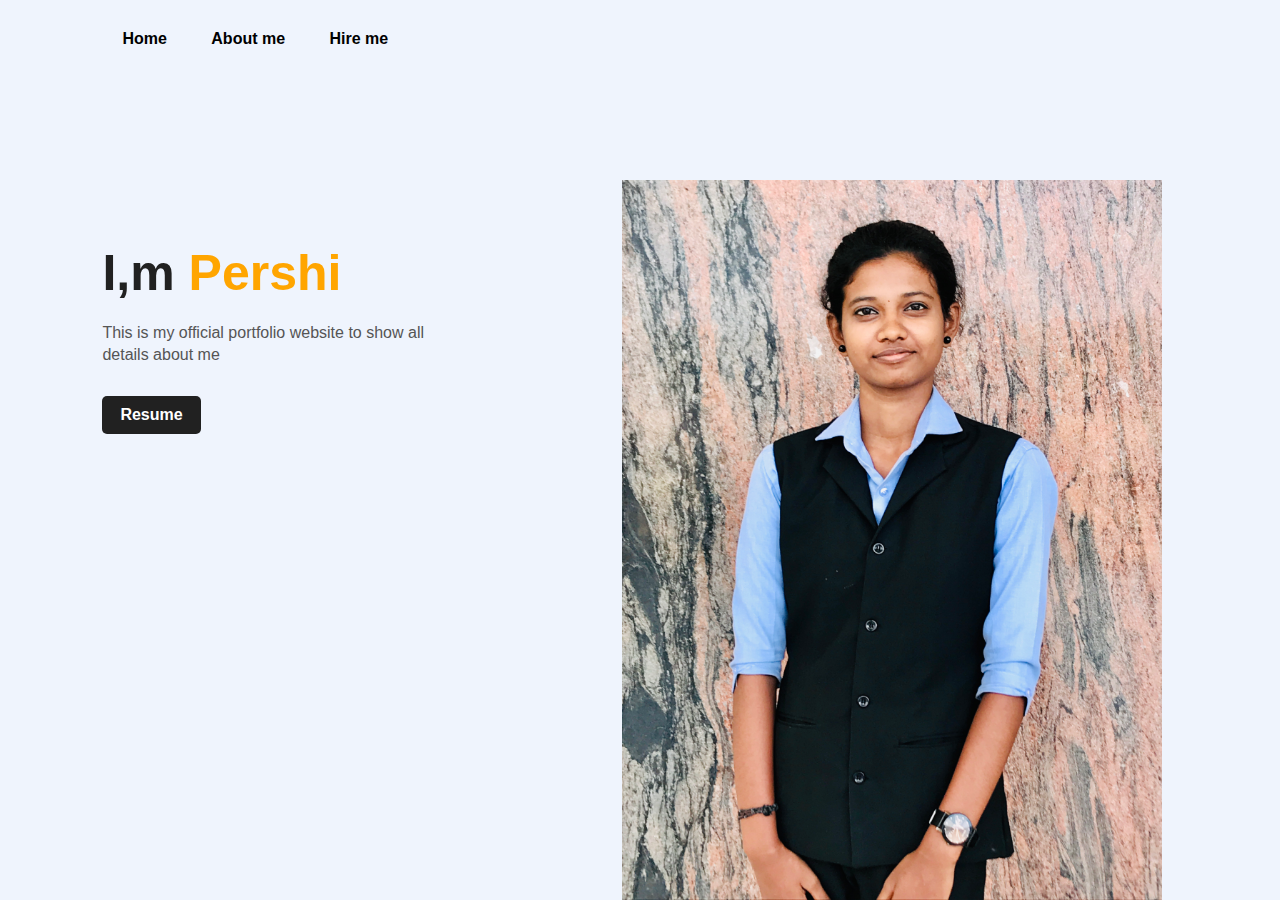
<file: index.html>
<!DOCTYPE html>
<html lang="en">
<head>
    <meta charset="UTF-8">
    <meta http-equiv="X-UA-Compatible" content="IE=edge">
    <meta name="viewport" content="width=device-width, initial-scale=1.0">
    <title>personal portfolio website</title>
    <link rel="stylesheet" href="style.css">
</head>
<body>
    <div class="hero">
        <nav>
            
            <ul>
                <li><a href="index.html">Home</a></li>
                <li><a href="about me.html">About me</a></li>
                <li><a href="hire.html">Hire me</a></li>
            </ul>
        </nav>
        <div class="detel">
            <h1> I,m <span>Pershi</span></h1>
            <p >This is my official portfolio website to show all<br>
                 details about me </p>
                 
            <a href="sample1 copy.html" >Resume</a>   
        </div>
    </div>
    <div class="images">
        <img src="img/IMG_4812.jpg" class="shape">
        <img src="img/IMG_4813.jpg" class="girl">
    </div>
   <!-- about me-->
   </div>
</body>
</html>
</file>
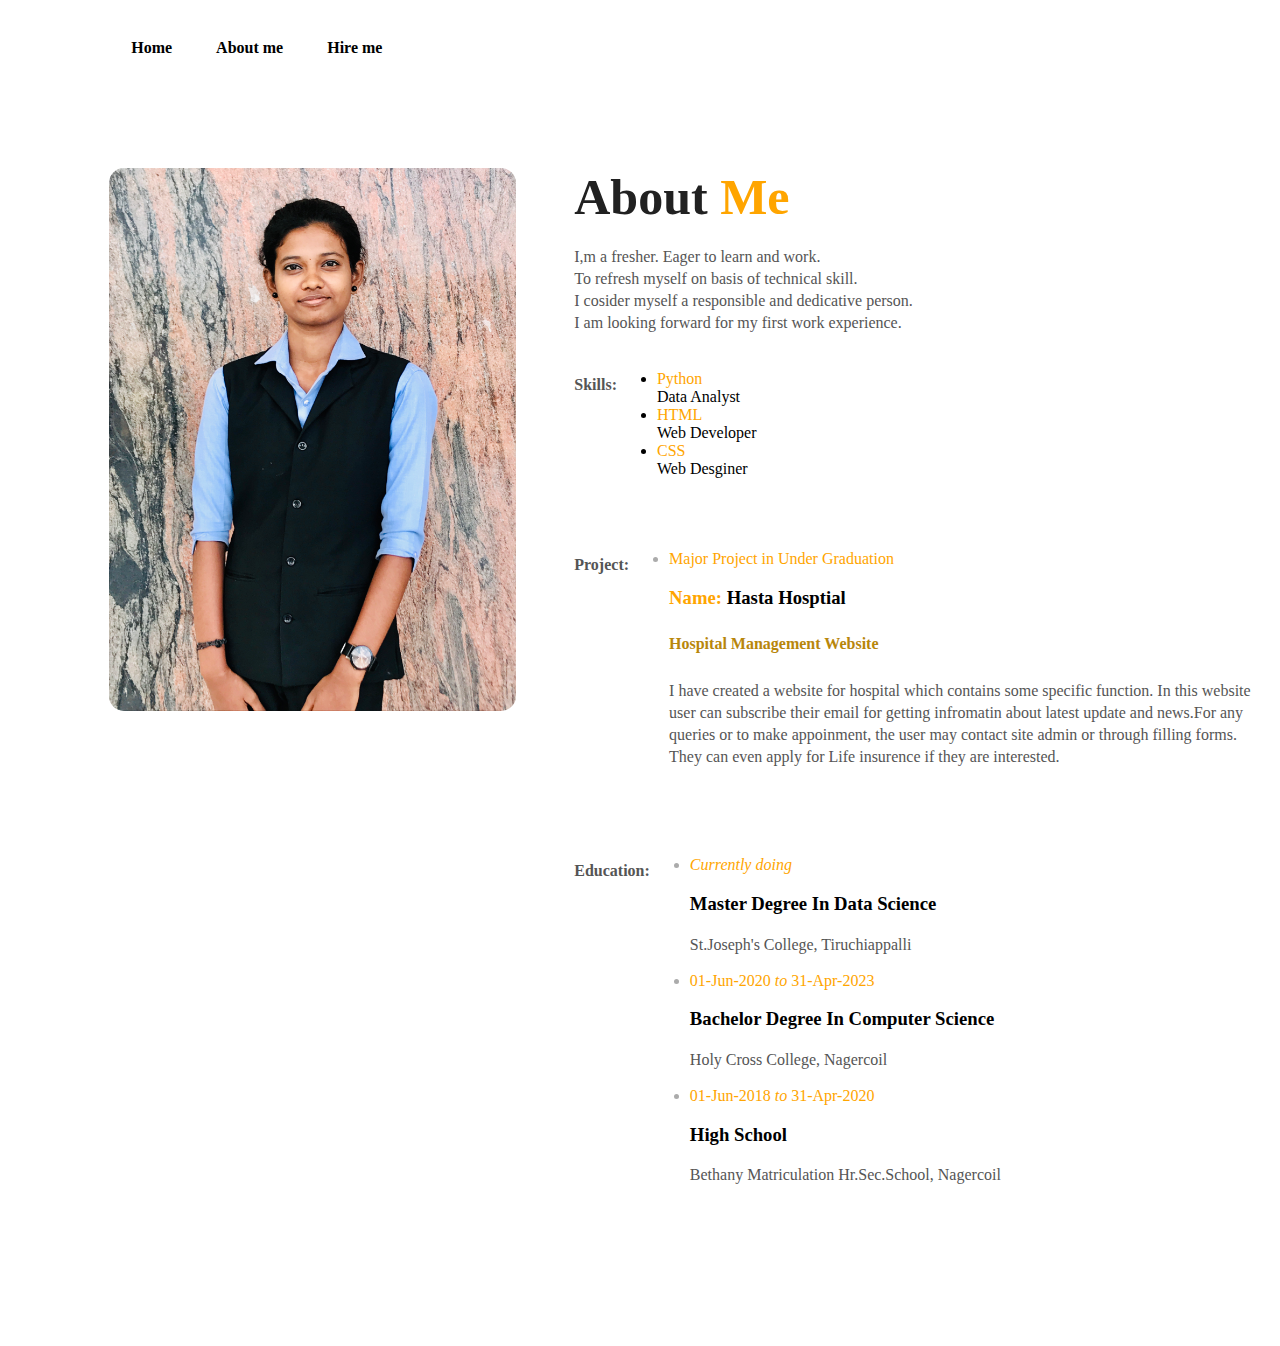
<file: about me.html>
<!DOCTYPE html>
<html lang="en">
<head>
    <meta charset="UTF-8">
    <meta name="viewport" content="width=device-width, initial-scale=1.0">
    <title>about me</title>
    <link rel="stylesheet" href="about.css">
</head>
<body>
    <div class="hero">
        <nav>
            
            <ul>
                <li><a href="index.html">Home</a></li>
                <li><a href="about me.html">About me</a></li>
                <li><a href="hire.html">Hire me</a></li>
            </ul>
        </nav>
    </div>
    <div class="aboutme">
        <div class="container">
            <div class="row">
                <div class="aboutme-col-1">
                    <img src="img/IMG_4813.jpg">
                </div>
                <div class="aboutme-col-2">
                    <h1>About <span>Me</span></h1>
                    <p>I,m a fresher. Eager to learn and work.<br>
                        To refresh myself on basis of technical skill. <br>I cosider myself a responsible and dedicative person.<br>
                        I am looking forward for my first work experience.</p>
                        <div class="tab-titles">
                            <p class="tab-links">Skills: </p>
                            <ul>
                                <li><span>Python</span><br>Data Analyst</li>   
                                <li><span>HTML</span><br>Web Developer</li> 
                                <li><span>CSS</span><br>Web Desginer</li>
                            
                        </div>
                        <div class="tab-contents">
                            <p class="tab-links">Project: </p>
                            <ul><li>
                                <span>Major Project in Under Graduation</span>
                                <h3 style="font-weight: bold;color: #000;"><span>Name: </span>Hasta Hosptial</h3>
                                
                                <h5 style="font-size: medium; color: darkgoldenrod;">Hospital Management Website</h5>
                                <p>I have created a website for hospital which contains some specific function. In this website user can subscribe their email for getting infromatin about latest update and news.For any queries or to make appoinment, the user may contact site admin or through filling forms. They can even apply for Life insurence if they are interested. </p> 
                                </li>  
                            </ul>
                        </div>
                        <div class="tab-ep">
                            <p class="tab-links">Education:   </p>
                        
                            <ul><li>
                                <span><i>Currently doing</i></span>
                                <h3>Master Degree In Data Science</h3>
                                <p>St.Joseph's College, Tiruchiappalli</p></li>
                           
                       
                
                                <li><span>01-Jun-2020 <i>to</i> 31-Apr-2023</span>
                                <h3>Bachelor Degree In Computer Science</h3>
                                <p>Holy Cross College, Nagercoil</p></li>
                            
                       
                       
                            
                                <li><span>01-Jun-2018 <i>to</i> 31-Apr-2020</span>
                                <h3>High School</h3>
                                <p>Bethany Matriculation Hr.Sec.School, Nagercoil</p></li>
                            
                        
                    </div>
                </div>
            </div>
                        </div>

                            
                </div>
            </div>
        </div>
       </div>
    </div>
</body>
</html>
</file>
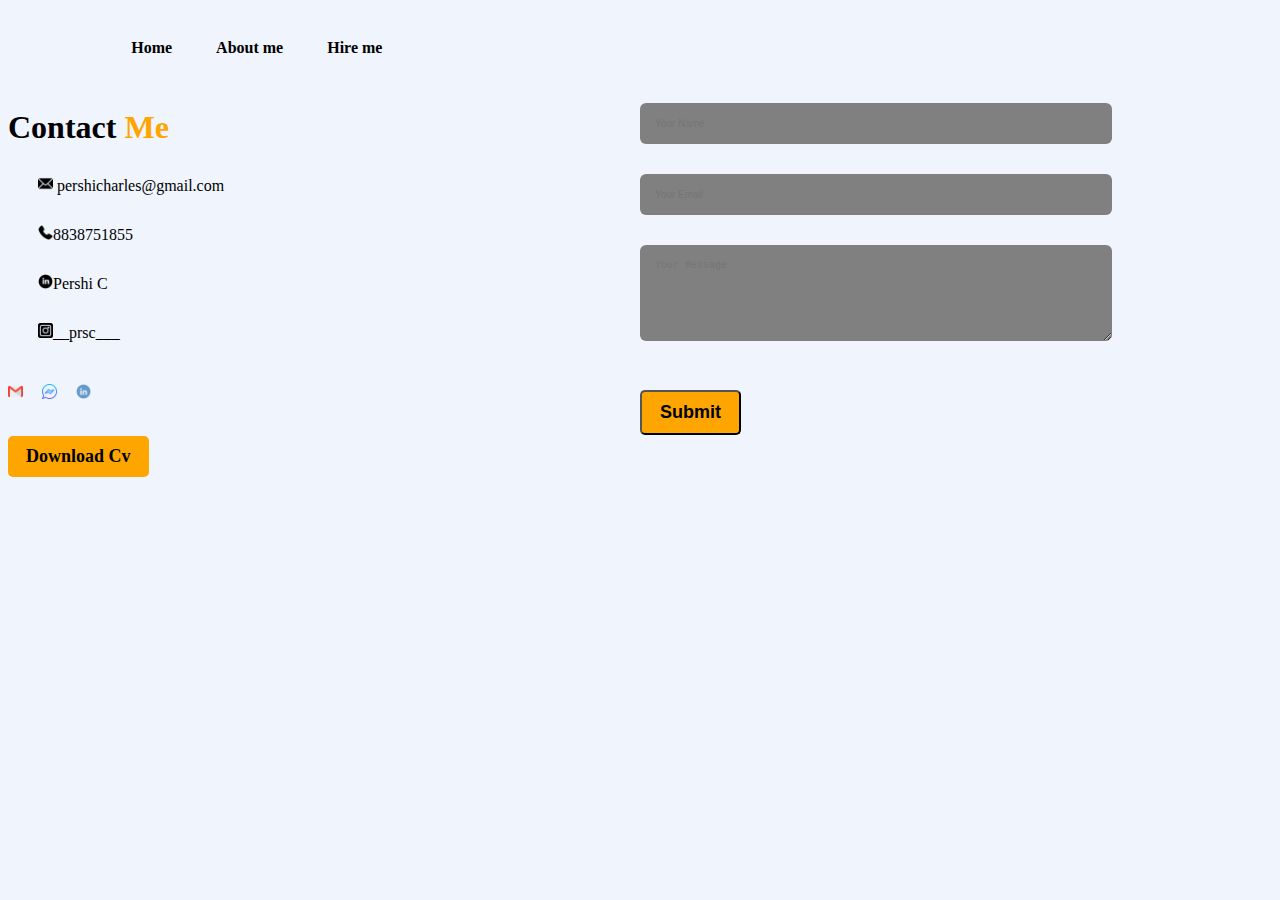
<file: hire.html>
<!DOCTYPE html>
<html lang="en">
<head>
    <meta charset="UTF-8">
    <meta name="viewport" content="width=device-width, initial-scale=1.0">
    <title>Hire me</title>
    <link rel="stylesheet" href="about.css">
    <link rel="icon" href="https://fontawesome.com/icons" type="image/x-icon"/>
</head>
<body  style=" background: #eff4fd;">
    <div class="hero">
        <nav>
            <ul>
                <li><a href="index.html">Home</a></li>
                <li><a href="about me.html">About me</a></li>
                <li><a href="hire.html">Hire me</a></li>
            </ul>
        </nav>
        <div id="contact">
            <div class="container">
                <div class="row">
                    <div class="contact-left">
                        <h1 class="sub-title">Contact<span> Me</span></h1>
                        <p><img src="img/mail.png"></i> <a href="mailto:pershicharles@gmail.com">pershicharles@gmail.com</a></p>
                        <p><img src="img/phone-call.png"><a href="https://wa.me/+918838751855"></i>8838751855</a></p>
                        <p><img src="img/social.png"></i><a href="https://www.linkedin.com/in/c-pershi-a393a8277">Pershi C</a></p>
                        <p><img src="img/instagram.png"></i><a href="https://www.instagram.com/__prsc___?igsh=a3ZkYzR4bmp1aDZy">__prsc___</a></p>
                        <div class="social-icons">
                            <a href="mailto:pershicharles@gmail.com"><img src="img/gmail.png"></a>
                            <a href="https://www.instagram.com/__prsc___?igsh=a3ZkYzR4bmp1aDZy"><img src="img/messenger.png" ></a>
                            <a href="https://www.linkedin.com/in/c-pershi-a393a8277"><img src="img/social copy.png"></a>
                        </div>
                        <a href="final resume.pdf"  download class="btn btn2"> Download Cv</a>
                    </div>
                    <div class="contact-right">
                        <form>
                            <input type="text" name="Name" placeholder="Your Name" required>
                            <input type="email" name="email" placeholder="Your Email" required>
                            <textarea name="Message" rows="6" placeholder="Your Message"></textarea>
                            <button type="submit" class="btn btn2">Submit</button>
                        </form>
                    </div>
                    <br>
                </div>
            </div>
        </div>
        <div class="container">
            <div class="mapping">
                <iframe src="https://www.google.com/maps/embed?pb=!1m14!1m8!1m3!1d31351.747205087915!2d78.6645165!3d10.8137301!3m2!1i1024!2i768!4f13.1!3m3!1m2!1s0x3baaf5892b5ed461%3A0x23992c5c469ac168!2sSt.%20Joseph&#39;s%20College%20(Autonomous)%2C%20Tiruchirappalli%20-%20620%20002.!5e0!3m2!1sen!2sin!4v1708065581883!5m2!1sen!2sin" width="600" height="450" style="border:0;" allowfullscreen="" loading="lazy" referrerpolicy="no-referrer-when-downgrade"></iframe>
            </div>
        </div>
</body>
</html>
</file>
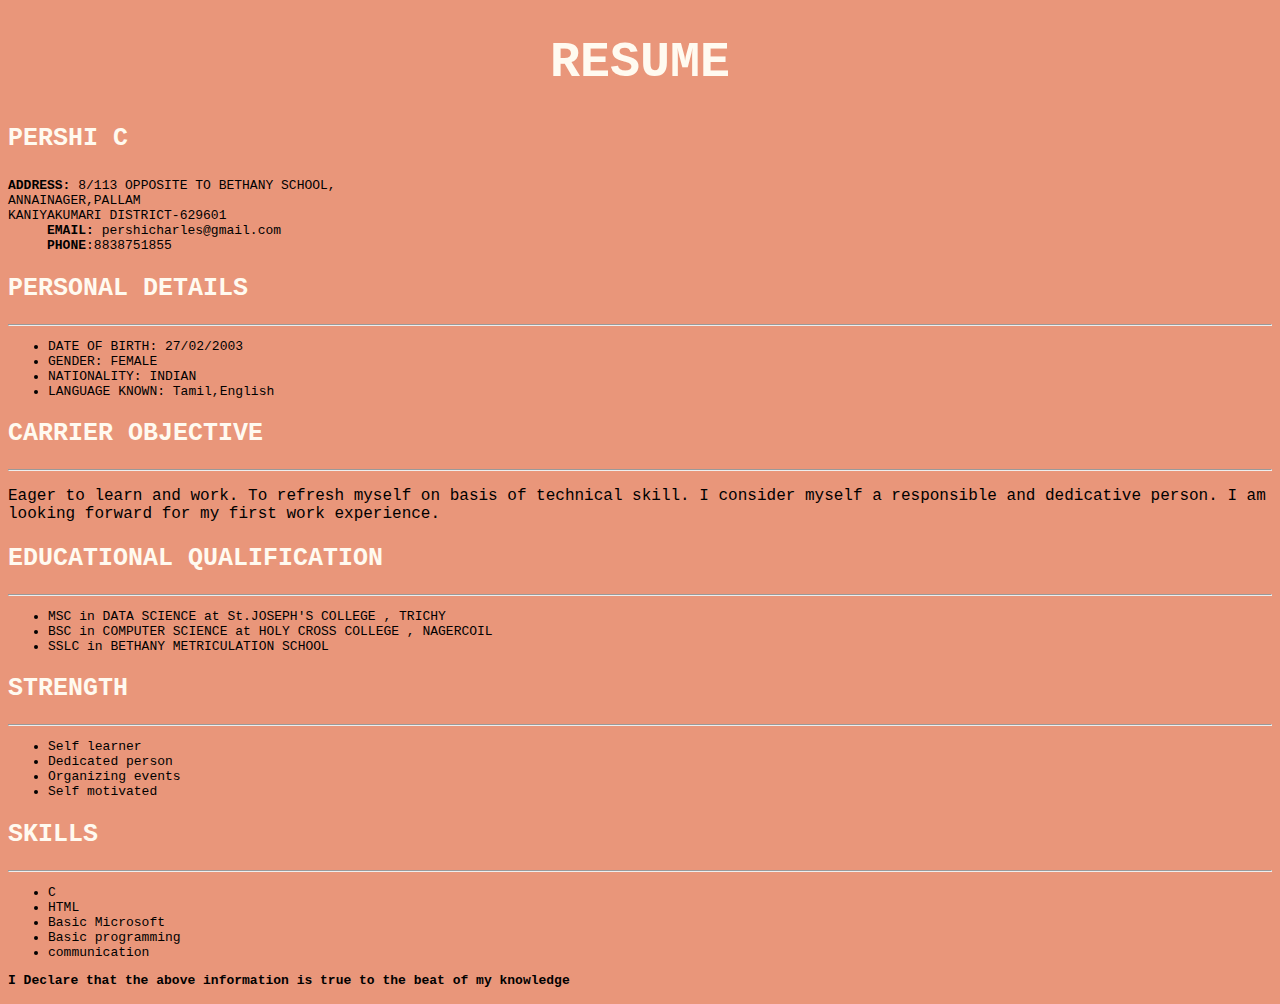
<file: sample1 copy.html>
<!DOCTYPE HTML>
<html lang="English">
<HEAD>
<meta charset="UTF-8">
<TITLE>PROFILE</TITLE>
</HEAD>
<BODY style="background-color:darksalmon; "><KBD>
<H1 style="text-align: center;font-size: 50px; color:floralwhite;"> RESUME </H1>
<H3 style="font-size: 25px; color:floralwhite;";><B>PERSHI C</B></H3>
<PRE><B>ADDRESS:</B> 8/113 OPPOSITE TO BETHANY SCHOOL,<BR>ANNAINAGER,PALLAM<BR>KANIYAKUMARI DISTRICT-629601
     <B>EMAIL:</B> pershicharles@gmail.com
     <B>PHONE</B>:8838751855
</PRE>

      <H2 style="font-size: 25px; color:floralwhite;" >PERSONAL DETAILS</H2>
      <hr>
      <ul>
            <li>DATE OF BIRTH: 27/02/2003</li>
            <li>GENDER: FEMALE </li>
            <li>NATIONALITY: INDIAN</li>
            <li>LANGUAGE KNOWN: Tamil,English
     </ul>
       
     <h2 style="font-size: 25px; color:floralwhite;">CARRIER OBJECTIVE</h2>
     <hr>
     <p style="font-size: 16px;">Eager to learn and work.
      To refresh myself on basis of technical skill.
      I consider myself a responsible and dedicative person.
      I am looking forward for my first work
      experience.</p>
     


     <h2 style="font-size: 25px; color:floralwhite;">EDUCATIONAL QUALIFICATION</h2>
     <hr>
     <ul> 
          <li>MSC in DATA SCIENCE at St.JOSEPH'S COLLEGE , TRICHY</li>             
          <li>BSC in COMPUTER SCIENCE at HOLY CROSS COLLEGE , NAGERCOIL</li>
          <li> SSLC in BETHANY METRICULATION SCHOOL</li>
     </ul>

     <h2 style="font-size: 25px; color:floralwhite;">STRENGTH</h2>
     <hr>
     <ul>
        <li>Self learner</li>
        <li>Dedicated person</li>
        <li>Organizing events</li>
        <li> Self motivated</li>
     </ul>


     <h2 style="font-size: 25px; color:floralwhite;">SKILLS</h2>
     <hr>
     <ul>
        <li>C</LI>
        <li>HTML </li>
        <li>Basic Microsoft</li>
        <li>Basic programming</li>
        <li>communication</li>
     </ul>


     <p><b> I Declare that the above information is true to the beat of my knowledge</b></p>
</file>
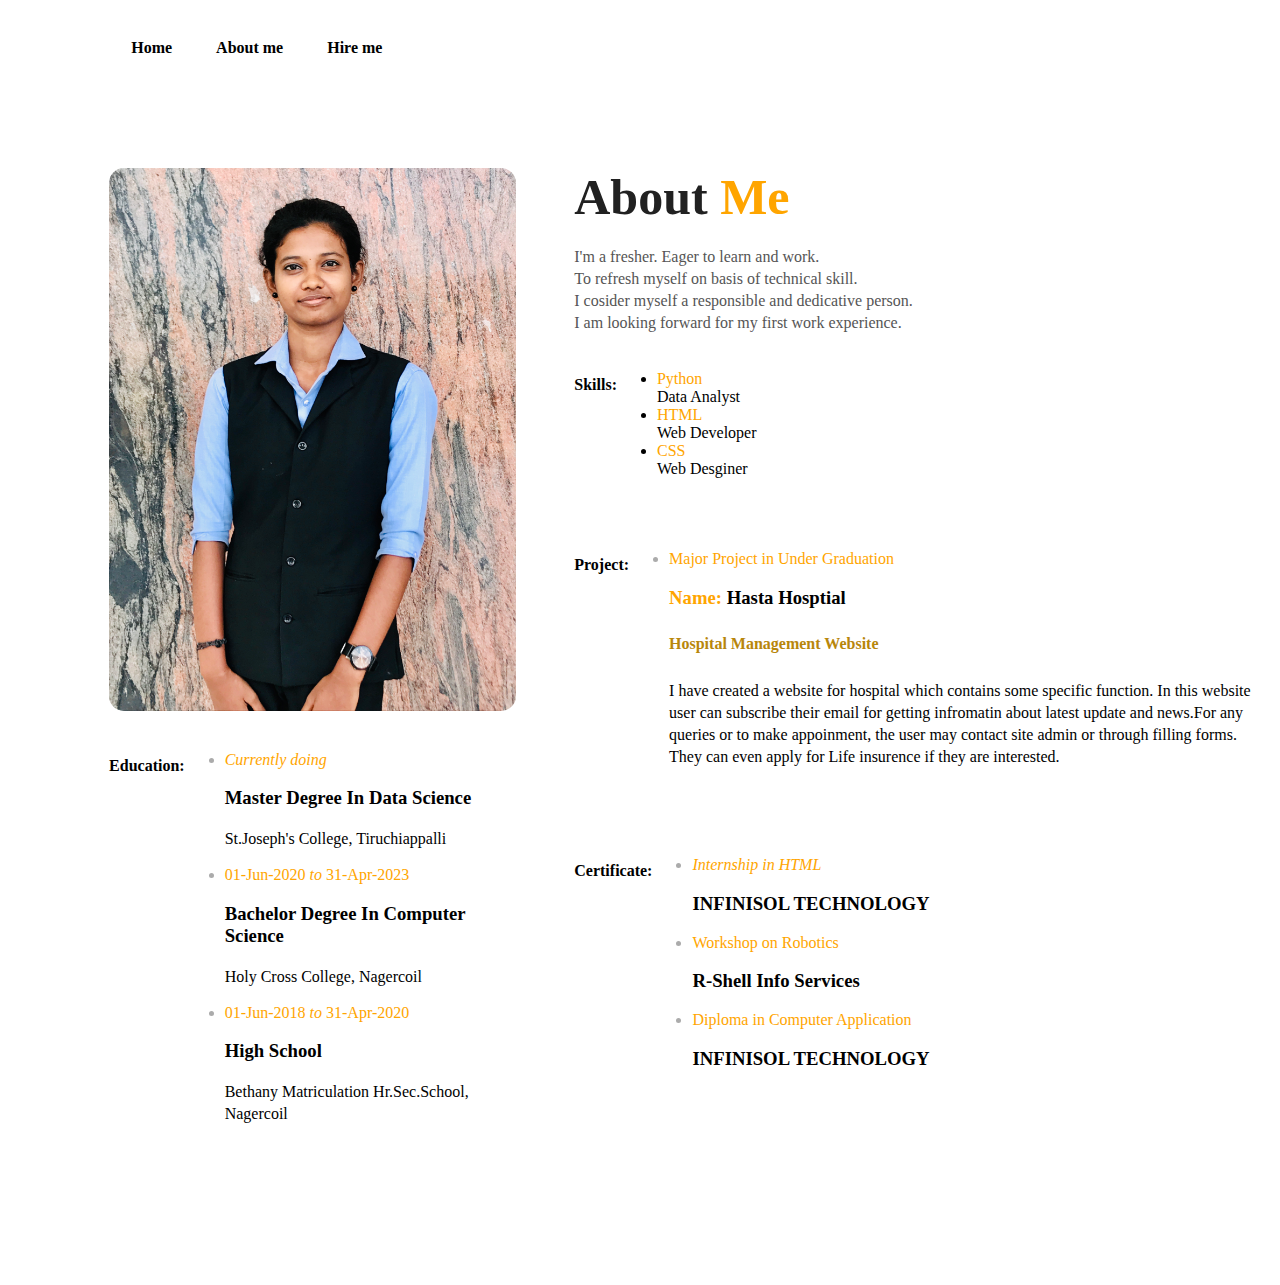
<file: profile/about me.html>
<!DOCTYPE html>
<html lang="en">
<head>
    <meta charset="UTF-8">
    <meta name="viewport" content="width=device-width, initial-scale=1.0">
    <title>about me</title>
    <link rel="stylesheet" href="about.css">
</head>
<body>
    <div class="hero">
        <nav>
            
            <ul>
                <li><a href="index.html">Home</a></li>
                <li><a href="about me.html">About me</a></li>
                <li><a href="hire.html">Hire me</a></li>
            </ul>
        </nav>
    </div>
    <div class="aboutme">
        <div class="container">
            <div class="row">
                <div class="aboutme-col-1">
                    <img src="img/IMG_4813.jpg">
                    <div class="tab-ep">
                        <p class="tab-links">Education:   </p>
                    
                        <ul><li>
                            <span><i>Currently doing</i></span>
                            <h3>Master Degree In Data Science</h3>
                            <p>St.Joseph's College, Tiruchiappalli</p></li>
                       
                   
            
                            <li><span>01-Jun-2020 <i>to</i> 31-Apr-2023</span>
                            <h3>Bachelor Degree In Computer Science</h3>
                            <p>Holy Cross College, Nagercoil</p></li>
                        
                   
                   
                        
                            <li><span>01-Jun-2018 <i>to</i> 31-Apr-2020</span>
                            <h3>High School</h3>
                            <p>Bethany Matriculation Hr.Sec.School, Nagercoil</p></li>
                         </ul>
                     </div>       
                </div>
                <div class="aboutme-col-2">
                    <h1>About <span>Me</span></h1>
                    <p>I'm a fresher. Eager to learn and work.<br>
                        To refresh myself on basis of technical skill. <br>I cosider myself a responsible and dedicative person.<br>
                        I am looking forward for my first work experience.</p>
                        <div class="tab-titles">
                            <p class="tab-links">Skills: </p>
                            <ul>
                                <li><span>Python</span><br>Data Analyst</li>   
                                <li><span>HTML</span><br>Web Developer</li> 
                                <li><span>CSS</span><br>Web Desginer</li>
                            
                        </div>
                        <div class="tab-contents">
                            <p class="tab-links">Project: </p>
                            <ul><li>
                                <span>Major Project in Under Graduation</span>
                                <h3 style="font-weight: bold;color: #000;"><span>Name: </span>Hasta Hosptial</h3>
                                
                                <h5 style="font-size: medium; color: darkgoldenrod;">Hospital Management Website</h5>
                                <p>I have created a website for hospital which contains some specific function. In this website user can subscribe their email for getting infromatin about latest update and news.For any queries or to make appoinment, the user may contact site admin or through filling forms. They can even apply for Life insurence if they are interested. </p> 
                                </li>  
                            </ul>
                        </div>
                        <div class="tab-ep">
                            <p class="tab-links">Certificate:  </p>
                        
                            <ul><li>
                                <span><i>Internship in HTML</i></span>
                                <h3>INFINISOL TECHNOLOGY</h3></li>
                           
                       
                
                                <li><span>Workshop on Robotics</span>
                                <h3>R-Shell Info Services</h3></li>
                            
                       
                       
                            
                                <li><span>Diploma in Computer Application</span>
                                <h3>INFINISOL TECHNOLOGY</h3></li>
                            
                        </ul>
                         </div>       
                    </div>
                </div>
            </div>
                        </div>

                            
                </div>
            </div>
        </div>
       </div>
    </div>
</body>
</html>
</file>
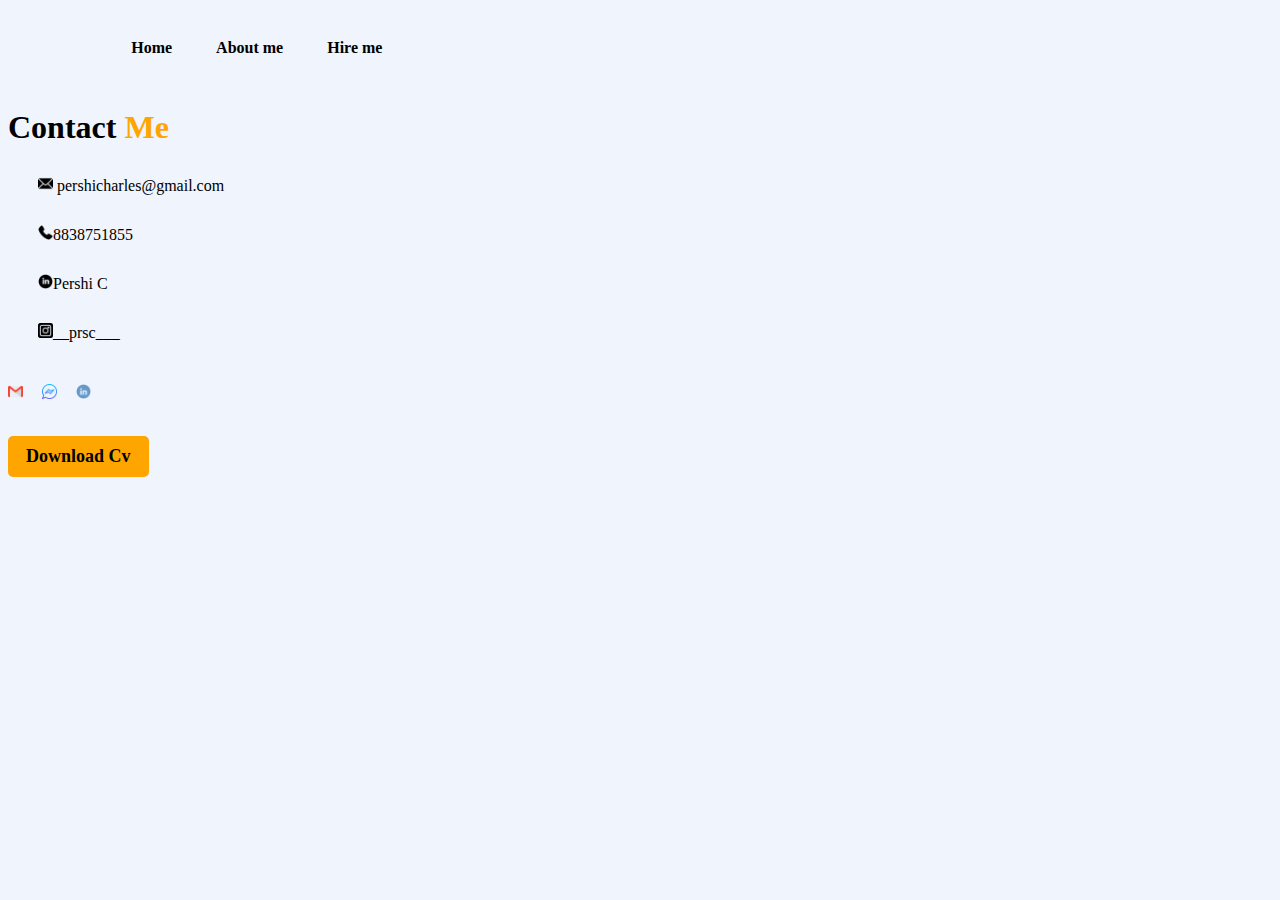
<file: profile/hire.html>
<!DOCTYPE html>
<html lang="en">
<head>
    <meta charset="UTF-8">
    <meta name="viewport" content="width=device-width, initial-scale=1.0">
    <title>Hire me</title>
    <link rel="stylesheet" href="about.css">
    <link rel="icon" href="https://fontawesome.com/icons" type="image/x-icon"/>
</head>
<body  style=" background: #eff4fd;">
    <div class="hero">
        <nav>
            <ul>
                <li><a href="index.html">Home</a></li>
                <li><a href="about me.html">About me</a></li>
                <li><a href="hire.html">Hire me</a></li>
            </ul>
        </nav>
        <div id="contact">
            <div class="container">
                <div class="row">
                    <div class="contact-left">
                        <h1 class="sub-title">Contact<span> Me</span></h1>
                        <p><img src="img/mail.png"></i> <a href="mailto:pershicharles@gmail.com">pershicharles@gmail.com</a></p>
                        <p><img src="img/phone-call.png"><a href="https://wa.me/+918838751855"></i>8838751855</a></p>
                        <p><img src="img/social.png"></i><a href="https://www.linkedin.com/in/c-pershi-a393a8277">Pershi C</a></p>
                        <p><img src="img/instagram.png"></i><a href="https://www.instagram.com/__prsc___?igsh=a3ZkYzR4bmp1aDZy">__prsc___</a></p>
                        <div class="social-icons">
                            <a href="mailto:pershicharles@gmail.com"><img src="img/gmail.png"></a>
                            <a href="https://www.instagram.com/__prsc___?igsh=a3ZkYzR4bmp1aDZy"><img src="img/messenger.png" ></a>
                            <a href="https://www.linkedin.com/in/c-pershi-a393a8277"><img src="img/social copy.png"></a>
                        </div>
                        <a href="Pershi c.pdf"  download class="btn btn2"> Download Cv</a>
                    </div>
                    <br>
                </div>
            </div>
        </div>
        <div class="container">
            <div class="mapping">
                <iframe src="https://www.google.com/maps/embed?pb=!1m14!1m8!1m3!1d31351.747205087915!2d78.6645165!3d10.8137301!3m2!1i1024!2i768!4f13.1!3m3!1m2!1s0x3baaf5892b5ed461%3A0x23992c5c469ac168!2sSt.%20Joseph&#39;s%20College%20(Autonomous)%2C%20Tiruchirappalli%20-%20620%20002.!5e0!3m2!1sen!2sin!4v1708065581883!5m2!1sen!2sin" width="600" height="450" style="border:0;" allowfullscreen="" loading="lazy" referrerpolicy="no-referrer-when-downgrade"></iframe>
            </div>
        </div>
</body>
</html>
</file>
<file: style.css>
*{
    margin: 0;
    padding: 0;
    font-family: sans-serif;
}
.hero{
    position: fixed;
    width: 100%;
    height: 100vh;
    background: #eff4fd;

}
nav{
    display: flex;
    width: 84%;
    margin: auto;
    padding: 20px 0;
    align-items: center;
    justify-content: space-between;
}
nav ul li{
    display:inline-block;
     list-style: none;
     margin: 10px 20px;
}
nav ul li a{
    text-decoration: none;
    color: #000;
    font-weight: bold;
}
nav ul li a:hover{
    color:red
}
.detel{
    margin-left: 8%;
    margin-top: 13%;

}
.detel h1{
    font-size: 50px;
    color: #212121;
    margin-bottom: 20px;
}
span{
    color: orange;
}
.detel p{
    color: #555;
    line-height: 22px;
}
.detel a{
    background: #212121;
    padding: 10px 18px;
    text-decoration: none;
    font-weight: bold;
    color:#fff;
    display: inline-block;
    margin: 30px 0;
    border-radius: 5px;
}
.images{
    width: 45%;
    height: 80%;
    position: absolute;
    bottom: 0;
    right: 100px;
}
.images img{
    height: 100%;
    position: absolute;
    left: 50%;
    bottom: 0;
    transform: translateX(-50%);
    transition: bottom 1s left 1s;
}
.images:hover .shape{
    bottom: 40px;
}
.images:hover .girl{
    left: 45%;
}
</file>
<file: about.css>
.hero{
    position: relative;
    width: 100%;
    height: 2%;

}
nav{
    display: flex;
    width: 90%;
    height: 70%;
    margin: auto;
    padding: 5px 0;
    align-items: center;
    
    justify-content: space-between;
}
nav ul li{
    display:inline-block;
     list-style: none;
     margin: 10px 20px;
}
nav ul li a{
    text-decoration: none;
    color: #000;
    font-weight: bold;
}
.aboutme{
    margin-left: 8%;
    margin-top: 0;
    padding: 80px 0;
    color: #ababab;
    
}
.aboutme h1{
    font-size: 50px;
    margin-top: 0;
    color: #212121;
    margin-bottom: 20px;
}
.aboutme img{
    margin-top: 0;
}
span{
    color: orange;
}
.aboutme p{
    color: #555;
    line-height: 22px;
    font-family:Georgia, 'Times New Roman', Times, serif;
}
.row{
    display: flex;
    justify-content: space-between;
    flex-wrap: wrap;
}
.aboutme-col-1{
    flex-basis: 35%;
}
.aboutme-col-1 img{
    width: 100%;
    border-radius: 15px;
}
.aboutme-col-2{
    flex-basis: 60%;
}
.tab-titles{
    display: flex;
    margin: 20px 0 40px;
}
.tab-titles li{
    color: black;
}
.tab-contents{
    display: flex;
    margin: 20px 0 40px;
}
.tab-ep{
    display: flex;
    margin: 20px 0 40px;
    padding: 0;
}
.tab-links{
    display: flex;
    margin: 20px 0 40px;
    color: black;
    font-weight: 600;
}
.tab-links ul{
    color: black;
}
.tab-ep h3{
    color: black;
}
.contact-left{
    flex-basis: 35%;
}
.contact-right{
    flex-basis: 35%;
}
.contact-left p{
    margin: 30px;
}
.contact-left img{
    width: 15px;
    height:15px;
}
.contact-left p i{
    color:orange;
    margin-right: 15px;
    font-size: 25px;
}
.contact-left a{
    
    text-decoration: none;
    color:black;
    font-weight:lighter;
}
.social-icons{
    margin-top: 30px;
}
.social-icons a{
    text-decoration: none;
    font-size: 30px;
    margin-right: 15px;
    color: #ababab;
    display: inline-block;
    transition: transform 0.5s;
}
.social-icons a:hover{
    color: #ff004f;
    transform: translateY(-5px);

}
.btn.btn2{
    display: inline-block;
    background: orange;
    text-decoration: none;
    color: #000;
    font-weight: bold;
    font-size: large;
    padding: 10px 18px;
    margin: 30px 0;
    border-radius: 5px;
}
.contact-right form{
    width: 100%;
}
form input, form textarea{
    width: 100%;
    border: 0;
    outline: none;
    background:grey;
    padding: 15px;
    margin: 15px 0;
    color:black;
    font-size: 10px;
    border-radius: 6px;
}
form .btn2{
    padding: 14px 60px;
    font-size: 18px;
    margin-top: 20px;
    cursor: pointer;
}
.mapping iframe{
    width: 1370px;
    height:265px;
    border:0; 
    
   
}
</file>
<file: profile/about.css>
.hero{
    position: relative;
    width: 100%;
    height: 2%;

}
nav{
    display: flex;
    width: 90%;
    height: 70%;
    margin: auto;
    padding: 5px 0;
    align-items: center;
    
    justify-content: space-between;
}
nav ul li{
    display:inline-block;
     list-style: none;
     margin: 10px 20px;
}
nav ul li a{
    text-decoration: none;
    color: #000;
    font-weight: bold;
}
.aboutme{
    margin-left: 8%;
    margin-top: 0;
    padding: 80px 0;
    color: #ababab;
    
}
.aboutme h1{
    font-size: 50px;
    margin-top: 0;
    color: #212121;
    margin-bottom: 20px;
}
.aboutme img{
    margin-top: 0;
}
span{
    color: orange;
}
.aboutme p{
    color: #555;
    line-height: 22px;
    font-family:Georgia, 'Times New Roman', Times, serif;
}
.row{
    display: flex;
    justify-content: space-between;
    flex-wrap: wrap;
}
.aboutme-col-1{
    flex-basis: 35%;
}
.aboutme-col-1 img{
    width: 100%;
    border-radius: 15px;
}
.aboutme-col-2{
    flex-basis: 60%;
}
.tab-titles{
    display: flex;
    margin: 20px 0 40px;
}
.tab-titles p{
    color: #000;
}
.tab-titles li{
    color: black;
}
.tab-contents{
    display: flex;
    margin: 20px 0 40px;
}
.tab-contents p{
    color: #000;
}
.tab-ep{
    display: flex;
    margin: 20px 0 40px;
    padding: 0;
}
.tab-ep p{
    color: #000;
}
.tab-links{
    display: flex;
    margin: 20px 0 40px;
    color: black;
    font-weight: 600;
}
.tab-links p{
    color: #000;
}
.tab-links ul{
    color: black;
}
.tab-ep h3{
    color: black;
}
.contact-left{
    flex-basis: 35%;
}
.contact-right{
    flex-basis: 35%;
}
.contact-left p{
    margin: 30px;
}
.contact-left img{
    width: 15px;
    height:15px;
}
.contact-left p i{
    color:orange;
    margin-right: 15px;
    font-size: 25px;
}
.contact-left a{
    
    text-decoration: none;
    color:black;
    font-weight:lighter;
}
.social-icons{
    margin-top: 30px;
}
.social-icons a{
    text-decoration: none;
    font-size: 30px;
    margin-right: 15px;
    color: #ababab;
    display: inline-block;
    transition: transform 0.5s;
}
.social-icons a:hover{
    color: #ff004f;
    transform: translateY(-5px);

}
.btn.btn2{
    display: inline-block;
    background: orange;
    text-decoration: none;
    color: #000;
    font-weight: bold;
    font-size: large;
    padding: 10px 18px;
    margin: 30px 0;
    border-radius: 5px;
}
.contact-right form{
    width: 100%;
}
form input, form textarea{
    width: 100%;
    border: 0;
    outline: none;
    background:lightgray;
    padding: 15px;
    margin: 15px 0;
    color:black;
    font-size: 10px;
    border-radius: 6px;
}
form ::-webkit-input-placeholder{
    color:black;
}
form .btn2{
    padding: 14px 60px;
    font-size: 18px;
    margin-top: 20px;
    cursor: pointer;
}
.mapping iframe{
    width: 1370px;
    height:265px;
    border:0; 
    
   
}
</file>
